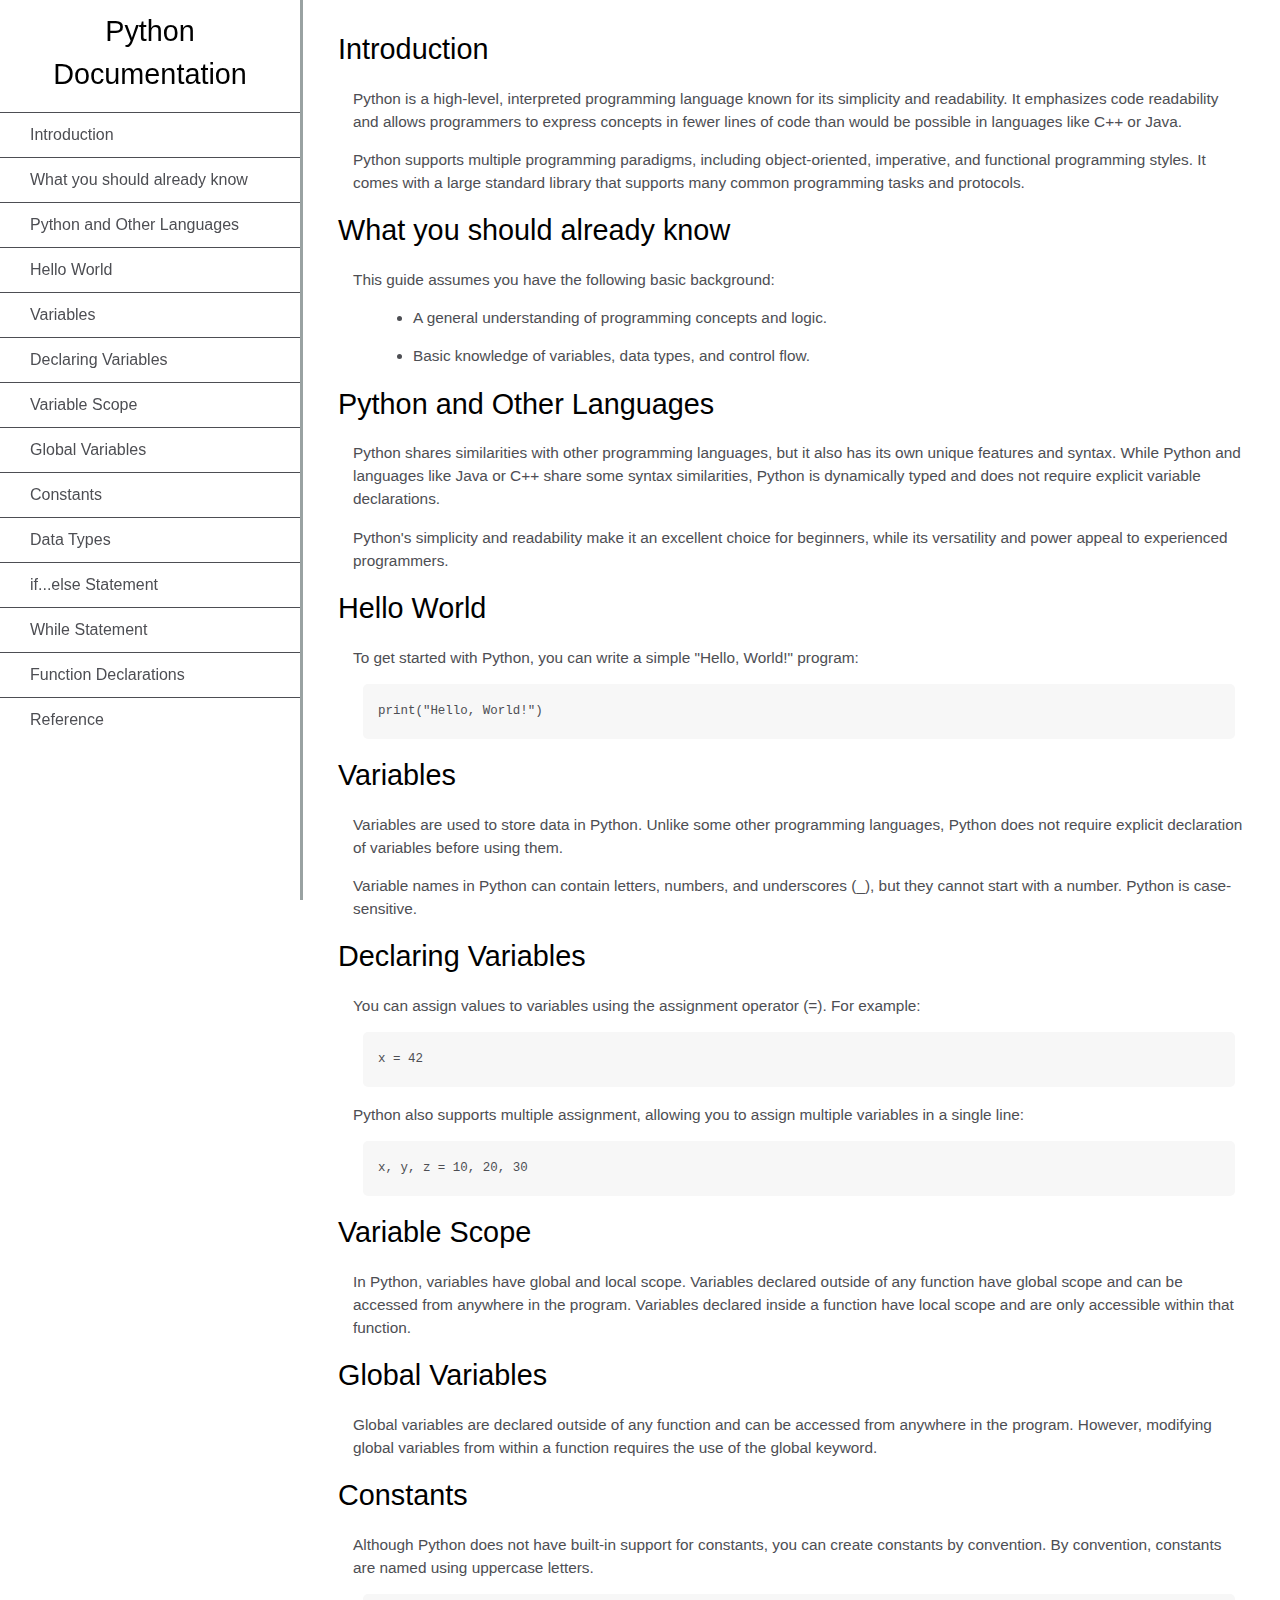
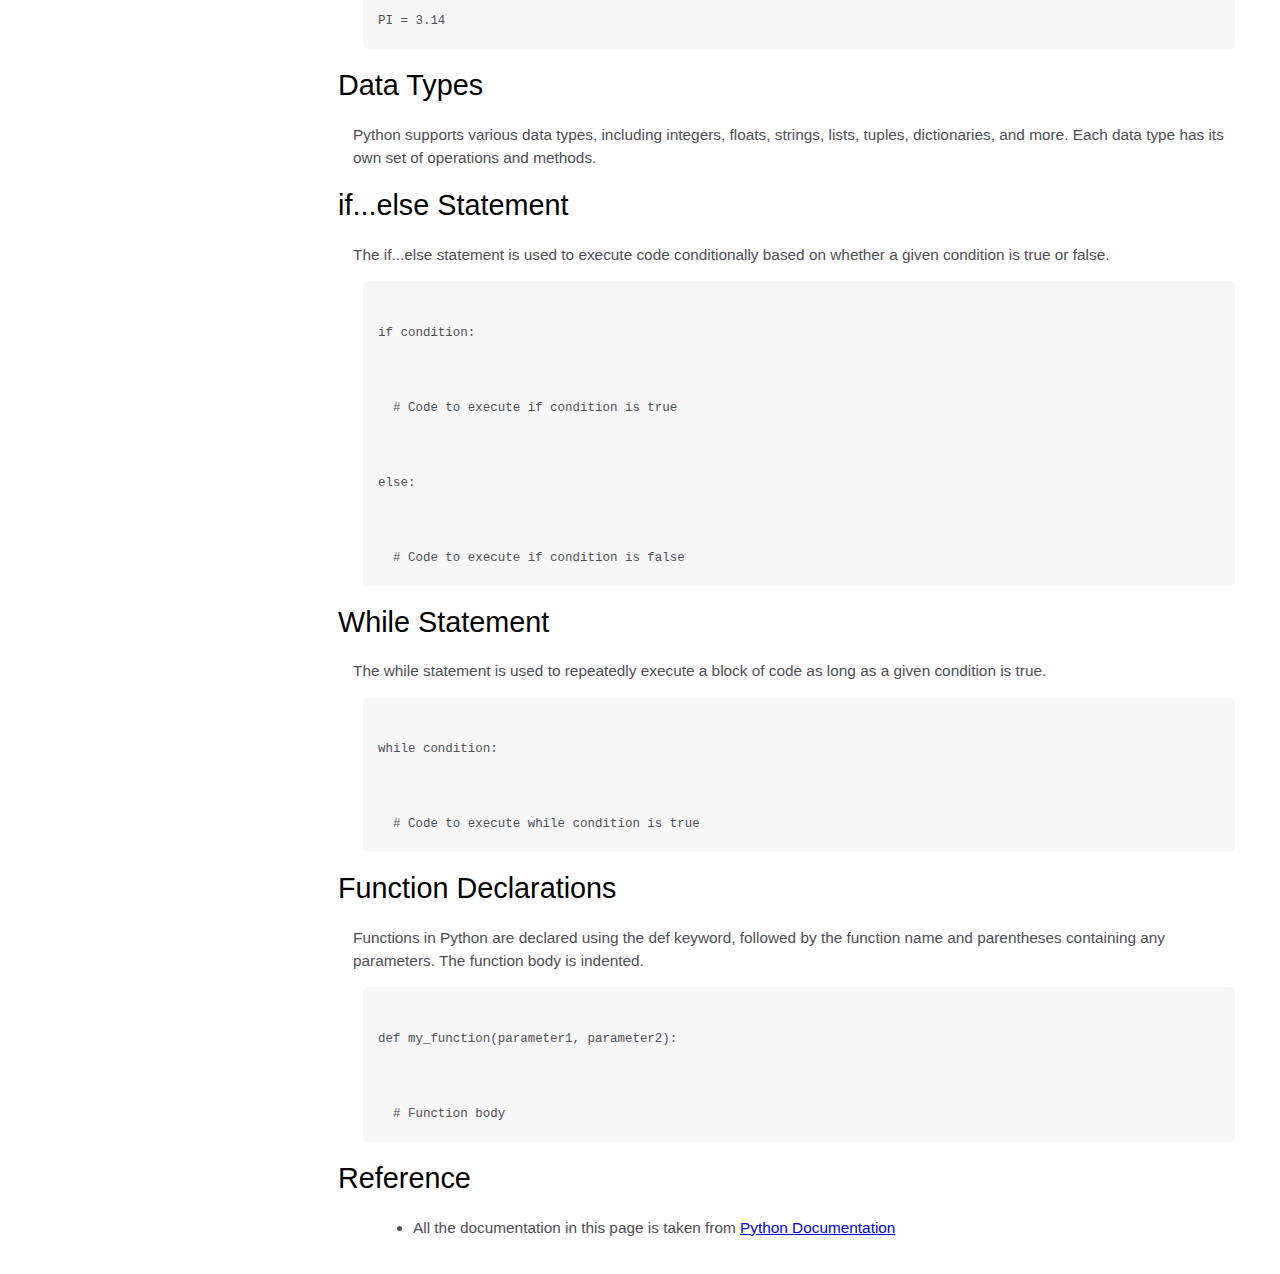
<file: Tech.html>
<!DOCTYPE html>
<html>
  <head>
    <link rel="stylesheet" href="Techcss.css" />
  </head>
  <body>
    <nav id="navbar">
      <header>Python Documentation</header>
      <ul>
        <li><a class="nav-link" href="#Introduction">Introduction</a></li>
        <li>
          <a class="nav-link" href="#What_you_should_already_know"
            >What you should already know</a
          >
        </li>
        <li>
          <a class="nav-link" href="#Python_and_other_languages"
            >Python and Other Languages</a
          >
        </li>
        <li><a class="nav-link" href="#Hello_world">Hello World</a></li>
        <li><a class="nav-link" href="#Variables">Variables</a></li>
        <li>
          <a class="nav-link" href="#Declaring_variables"
            >Declaring Variables</a
          >
        </li>
        <li><a class="nav-link" href="#Variable_scope">Variable Scope</a></li>
        <li>
          <a class="nav-link" href="#Global_variables">Global Variables</a>
        </li>
        <li><a class="nav-link" href="#Constants">Constants</a></li>
        <li><a class="nav-link" href="#Data_types">Data Types</a></li>
        <li>
          <a class="nav-link" href="#if...else_statement"
            >if...else Statement</a
          >
        </li>
        <li><a class="nav-link" href="#while_statement">While Statement</a></li>
        <li>
          <a class="nav-link" href="#Function_declarations"
            >Function Declarations</a
          >
        </li>
        <li><a class="nav-link" href="#Reference">Reference</a></li>
      </ul>
    </nav>
    <main id="main-doc">
      <section class="main-section" id="Introduction">
        <header>Introduction</header>
        <article>
          <p>
            Python is a high-level, interpreted programming language known for
            its simplicity and readability. It emphasizes code readability and
            allows programmers to express concepts in fewer lines of code than
            would be possible in languages like C++ or Java.
          </p>

          <p>
            Python supports multiple programming paradigms, including
            object-oriented, imperative, and functional programming styles. It
            comes with a large standard library that supports many common
            programming tasks and protocols.
          </p>
        </article>
      </section>
      <section class="main-section" id="What_you_should_already_know">
        <header>What you should already know</header>
        <article>
          <p>This guide assumes you have the following basic background:</p>

          <ul>
            <li>
              A general understanding of programming concepts and logic.
            </li>
            <li>Basic knowledge of variables, data types, and control flow.</li>
          </ul>
        </article>
      </section>
      <section class="main-section" id="Python_and_other_languages">
        <header>Python and Other Languages</header>
        <article>
          <p>
            Python shares similarities with other programming languages, but it
            also has its own unique features and syntax. While Python and
            languages like Java or C++ share some syntax similarities, Python
            is dynamically typed and does not require explicit variable
            declarations.
          </p>

          <p>
            Python's simplicity and readability make it an excellent choice for
            beginners, while its versatility and power appeal to experienced
            programmers.
          </p>
        </article>
      </section>
      <section class="main-section" id="Hello_world">
        <header>Hello World</header>
        <article>
          <p>
            To get started with Python, you can write a simple "Hello, World!"
            program:
          </p>
          <code>print("Hello, World!")</code>
        </article>
      </section>
      <section class="main-section" id="Variables">
        <header>Variables</header>
        <article>
          <p>
            Variables are used to store data in Python. Unlike some other
            programming languages, Python does not require explicit
            declaration of variables before using them.
          </p>
          <p>
            Variable names in Python can contain letters, numbers, and
            underscores (_), but they cannot start with a number. Python is
            case-sensitive.
          </p>
        </article>
      </section>
      <section class="main-section" id="Declaring_variables">
        <header>Declaring Variables</header>
        <article>
          <p>
            You can assign values to variables using the assignment operator
            (=). For example:
          </p>
          <code>x = 42</code>
          <p>
            Python also supports multiple assignment, allowing you to assign
            multiple variables in a single line:
          </p>
          <code>x, y, z = 10, 20, 30</code>
        </article>
      </section>
      <section class="main-section" id="Variable_scope">
        <header>Variable Scope</header>
        <article>
          <p>
            In Python, variables have global and local scope. Variables
            declared outside of any function have global scope and can be
            accessed from anywhere in the program. Variables declared inside a
            function have local scope and are only accessible within that
            function.
          </p>
        </article>
      </section>
      <section class="main-section" id="Global_variables">
        <header>Global Variables</header>
        <article>
          <p>
            Global variables are declared outside of any function and can be
            accessed from anywhere in the program. However, modifying global
            variables from within a function requires the use of the global
            keyword.
          </p>
        </article>
      </section>
      <section class="main-section" id="Constants">
        <header>Constants</header>
        <article>
          <p>
            Although Python does not have built-in support for constants, you
            can create constants by convention. By convention, constants are
            named using uppercase letters.
          </p>
          <code>PI = 3.14</code>
        </article>
      </section>
      <section class="main-section" id="Data_types">
        <header>Data Types</header>
        <article>
          <p>
            Python supports various data types, including integers, floats,
            strings, lists, tuples, dictionaries, and more. Each data type has
            its own set of operations and methods.
          </p>
        </article>
      </section>
      <section class="main-section" id="if...else_statement">
        <header>if...else Statement</header>
        <article>
          <p>
            The if...else statement is used to execute code conditionally based
            on whether a given condition is true or false.
          </p>
          <code>
            if condition:
            <br />
            &nbsp;&nbsp;# Code to execute if condition is true
            <br />
            else:
            <br />
            &nbsp;&nbsp;# Code to execute if condition is false
          </code>
        </article>
      </section>
      <section class="main-section" id="while_statement">
        <header>While Statement</header>
        <article>
          <p>
            The while statement is used to repeatedly execute a block of code
            as long as a given condition is true.
          </p>
          <code>
            while condition:
            <br />
            &nbsp;&nbsp;# Code to execute while condition is true
          </code>
        </article>
      </section>
      <section class="main-section" id="Function_declarations">
        <header>Function Declarations</header>
        <article>
          <p>
            Functions in Python are declared using the def keyword, followed by
            the function name and parentheses containing any parameters. The
            function body is indented.
          </p>
          <code>
            def my_function(parameter1, parameter2):
            <br />
            &nbsp;&nbsp;# Function body
          </code>
        </article>
      </section>
      <section class="main-section" id="Reference">
        <header>Reference</header>
        <article>
          <ul>
            <li>
              All the documentation in this page is taken from
              <a
                href="https://docs.python.org/3/tutorial/index.html"
                target="_blank"
                >Python Documentation</a
              >
            </li>
          </ul>
        </article>
      </section>
    </main>
  </body>
</html>
</file>
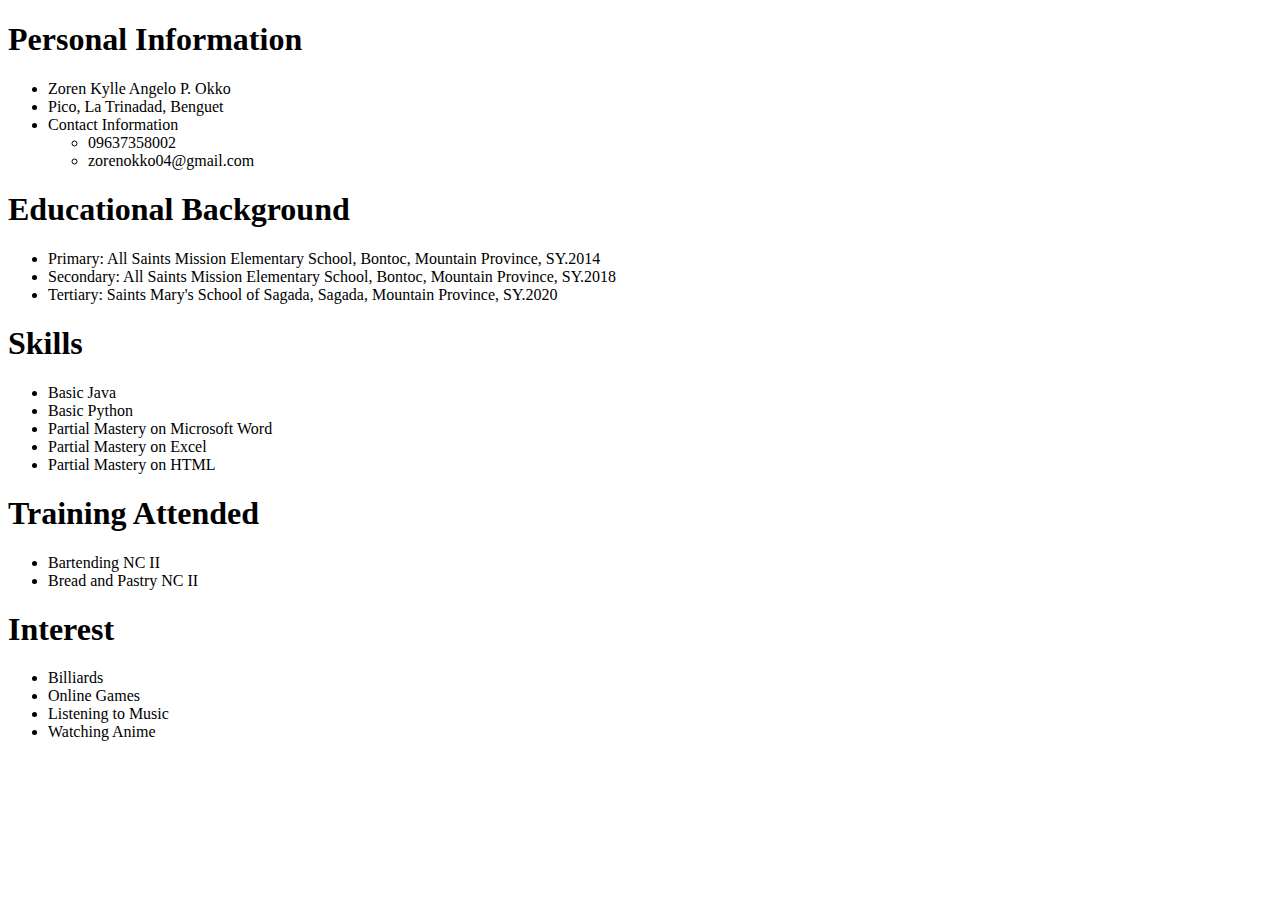
<file: HTML/biodata.html>
<!DOCTYPE html>
<html lang="en">
<head>
    <meta charset="UTF-8">
    <meta name="viewport" content="width=device-width, initial-scale=1.0">
    <title>Document</title>
</head>
<body>
    <h1>Personal Information </h1>
    <ul>
        <li>
            Zoren Kylle Angelo P. Okko
        </li>
    <li>
        Pico, La Trinadad, Benguet
    </li>
        <li>
            Contact Information
        <ul>
            <li>
                09637358002
            </li>
        <li>
            zorenokko04@gmail.com
        </li>
        </ul>
    </ul>

    <h1>Educational Background</h1>
    <ul>
        <li>
            Primary: All Saints Mission Elementary School, Bontoc, Mountain Province, SY.2014
        </li>
        <li>
            Secondary: All Saints Mission Elementary School, Bontoc, Mountain Province, SY.2018
        </li>
        <li>
            Tertiary: Saints Mary's School of Sagada, Sagada, Mountain Province,  SY.2020
        </li>
    </ul>

    <h1>Skills</h1>
    <ul>
        <li>Basic Java</li>
        <li>Basic Python</li>
        <li>Partial Mastery on Microsoft Word</li>
        <li>Partial Mastery on Excel</li>
        <li>Partial Mastery on HTML</li>  
    </ul>

    <h1>Training Attended</h1>
    <ul>
        <li>Bartending NC II</li>
        <li>Bread and Pastry NC II</li>
    </ul>

    <h1>Interest</h1>
    <ul>
        <li>Billiards</li>
        <li>Online Games</li>
        <li>Listening to Music</li>
        <li>Watching Anime</li>
    </ul>
    
</body>
</html>
</file>
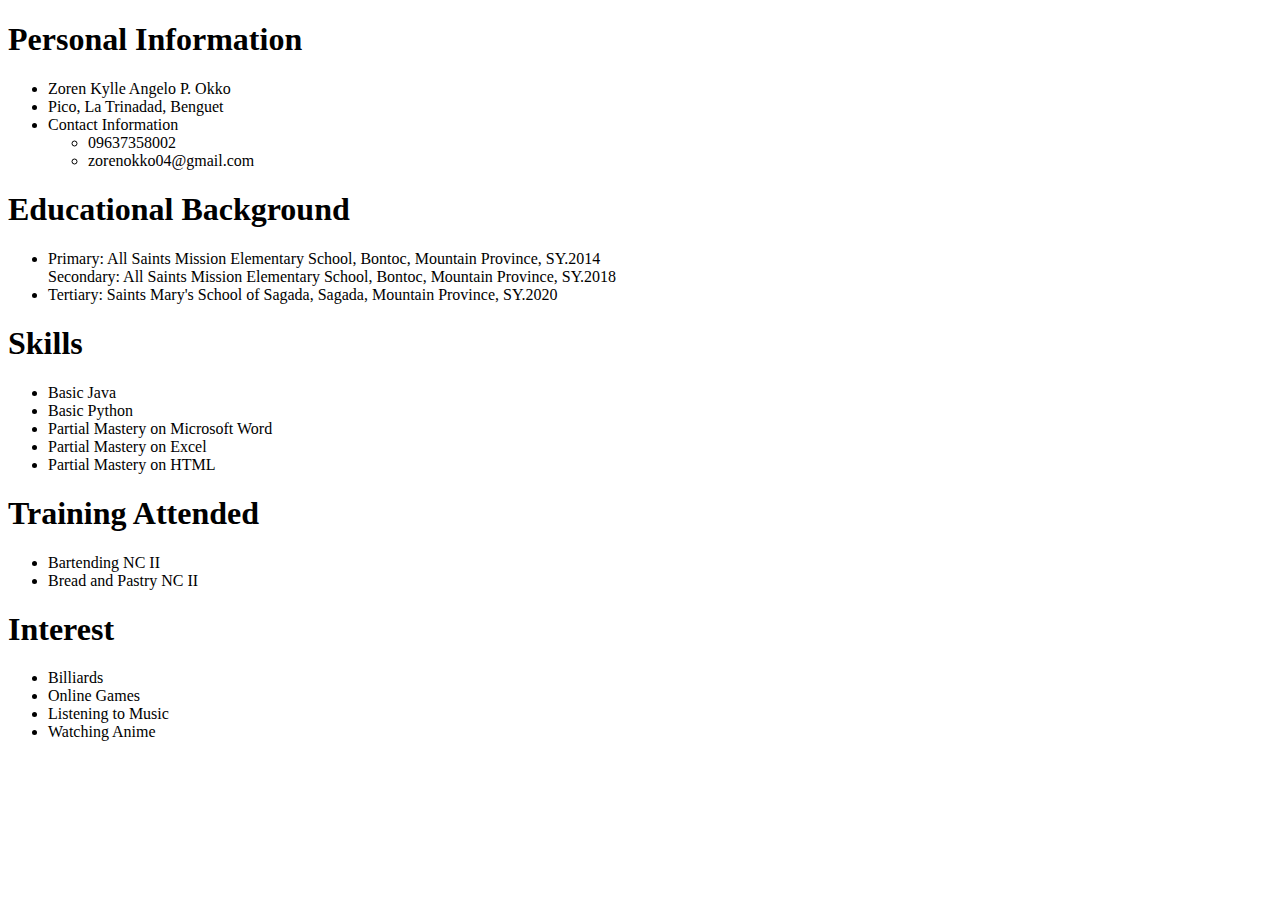
<file: HTML/Resume.html>
<!DOCTYPE html>
<html lang="en">
<head>
    <meta charset="UTF-8">
    <meta name="viewport" content="width=device-width, initial-scale=1.0">
    <title>Document</title>
</head>
<body>
    <h1>Personal Information </h1>
    <ul>
        <li>
            Zoren Kylle Angelo P. Okko
        </li>
    <li>
        Pico, La Trinadad, Benguet
    </li>
        <li>
            Contact Information
        <ul>
            <li>
                09637358002
            </li>
        <li>
            zorenokko04@gmail.com
        </li>
        </ul>
    </ul>

    <h1>Educational Background</h1>
    <ul>
        <li>
            Primary: All Saints Mission Elementary School, Bontoc, Mountain Province, SY.2014
        </li>
            Secondary: All Saints Mission Elementary School, Bontoc, Mountain Province, SY.2018
        <li>
            Tertiary: Saints Mary's School of Sagada, Sagada, Mountain Province,  SY.2020
        </li>
    </ul>

    <h1>Skills</h1>
    <ul>
        <li>Basic Java</li>
        <li>Basic Python</li>
        <li>Partial Mastery on Microsoft Word</li>
        <li>Partial Mastery on Excel</li>
        <li>Partial Mastery on HTML</li>  
    </ul>

    <h1>Training Attended</h1>
    <ul>
        <li>Bartending NC II</li>
        <li>Bread and Pastry NC II</li>
    </ul>

    <h1>Interest</h1>
    <ul>
        <li>Billiards</li>
        <li>Online Games</li>
        <li>Listening to Music</li>
        <li>Watching Anime</li>
    </ul>
    
</body>
</html>
</file>
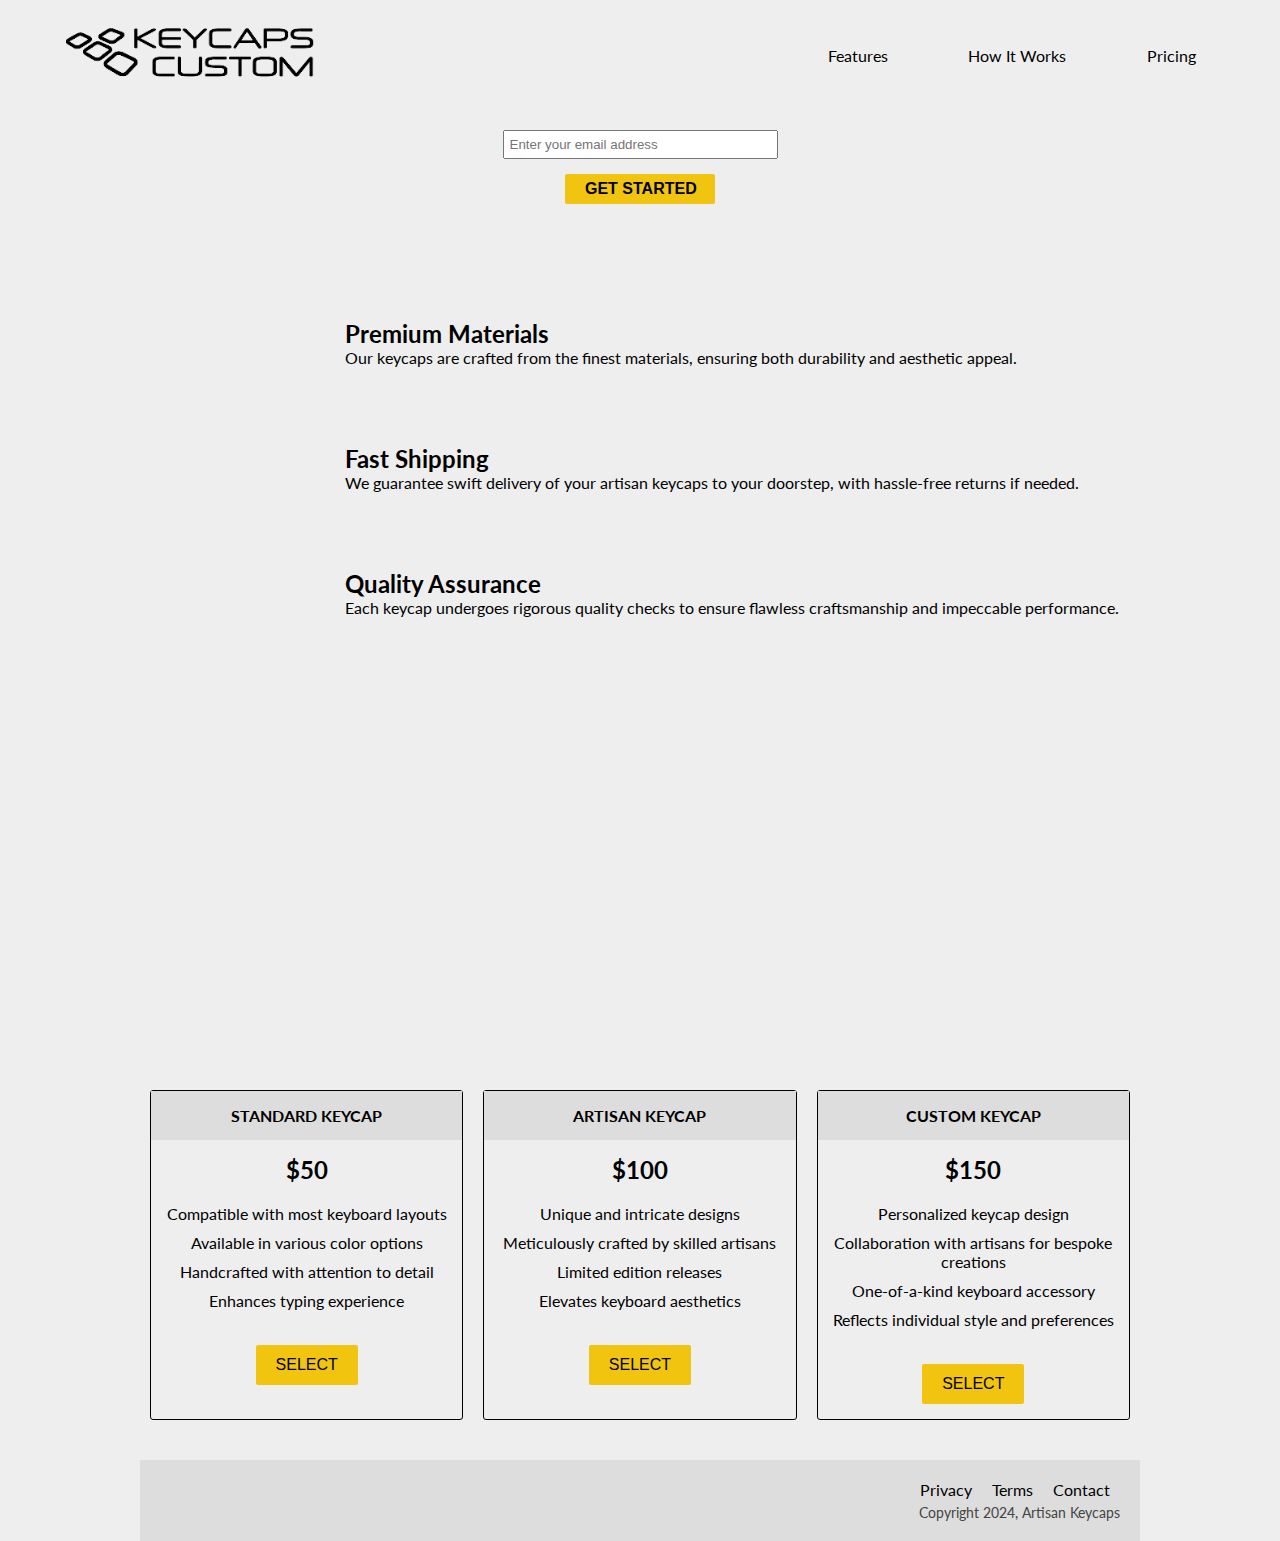
<file: Product Landing Page/html2.html>
<!DOCTYPE html>
<html>
  <head>
    <link rel="stylesheet" href="css2.css" />
    <link
      rel="stylesheet"
      href="css2.css"
      integrity="sha384-50oBUHEmvpQ+1lW4y57PTFmhCaXp0ML5d60M1M7uH2+nqUivzIebhndOJK28anvf"
      crossorigin="anonymous"
    />
  </head>
  <body>
    <div id="page-wrapper">
      <header id="header">
        <div class="logo">
          <img
            id="header-img"
            src="capss.png"
            alt="artisan keycaps"
          />
        </div>

        <nav id="nav-bar">
          <ul>
            <li><a class="nav-link" href="#features">Features</a></li>
            <li><a class="nav-link" href="#how-it-works">How It Works</a></li>
            <li><a class="nav-link" href="#pricing">Pricing</a></li>
          </ul>
        </nav>
      </header>

      <div class="container"></div>

      <section id="hero">
        <h2>Exquisite artisan keycaps crafted just for you</h2>
        <form id="form" action="https://www.freecodecamp.com/email-submit">
          <input
            name="email"
            id="email"
            type="email"
            placeholder="Enter your email address"
            required
          />
          <input id="submit" type="submit" value="Get Started" class="btn" />
        </form>
      </section>

      <div class="container">
        <section id="features">
          <div class="grid">
            <div class="icon"><i class="fa fa-3x fa-fire"></i></div>
            <div class="desc">
              <h2>Premium Materials</h2>
              <p>
                Our keycaps are crafted from the finest materials, ensuring both durability and aesthetic appeal.
              </p>
            </div>
          </div>
          <div class="grid">
            <div class="icon"><i class="fa fa-3x fa-truck"></i></div>
            <div class="desc">
              <h2>Fast Shipping</h2>
              <p>
                We guarantee swift delivery of your artisan keycaps to your doorstep, with hassle-free returns if needed.
              </p>
            </div>
          </div>
          <div class="grid">
            <div class="icon">
              <i class="fa fa-3x fa-battery-full" aria-hidden="true"></i>
            </div>
            <div class="desc">
              <h2>Quality Assurance</h2>
              <p>
                Each keycap undergoes rigorous quality checks to ensure flawless craftsmanship and impeccable performance.
              </p>
            </div>
          </div>
        </section>
        <section id="how-it-works">
          <iframe
            id="video"
            height="315"
            src="https://www.youtube.com/embed/watch?v=I-tJb3rB9eQ"
            frameborder="0"
            allowfullscreen
          ></iframe>
        </section>
        <section id="pricing">
          <div class="product" id="tenor">
            <div class="level">Standard Keycap</div>
            <h2>$50</h2>
            <ol>
              <li>Compatible with most keyboard layouts</li>
              <li>Available in various color options</li>
              <li>Handcrafted with attention to detail</li>
              <li>Enhances typing experience</li>
            </ol>
            <button class="btn">Select</button>
          </div>
          <div class="product" id="bass">
            <div class="level">Artisan Keycap</div>
            <h2>$100</h2>
            <ol>
              <li>Unique and intricate designs</li>
              <li>Meticulously crafted by skilled artisans</li>
              <li>Limited edition releases</li>
              <li>Elevates keyboard aesthetics</li>
            </ol>
            <button class="btn">Select</button>
          </div>
          <div class="product" id="valve">
            <div class="level">Custom Keycap</div>
            <h2>$150</h2>
            <ol>
              <li>Personalized keycap design</li>
              <li>Collaboration with artisans for bespoke creations</li>
              <li>One-of-a-kind keyboard accessory</li>
              <li>Reflects individual style and preferences</li>
            </ol>
            <button class="btn">Select</button>
          </div>
        </section>
        <footer>
          <ul>
            <li><a href="#">Privacy</a></li>
            <li><a href="#">Terms</a></li>
            <li><a href="#">Contact</a></li>
          </ul>
          <span>Copyright 2024, Artisan Keycaps</span>
        </footer>
      </div>
    </div>
  </body>
</html>
</file>
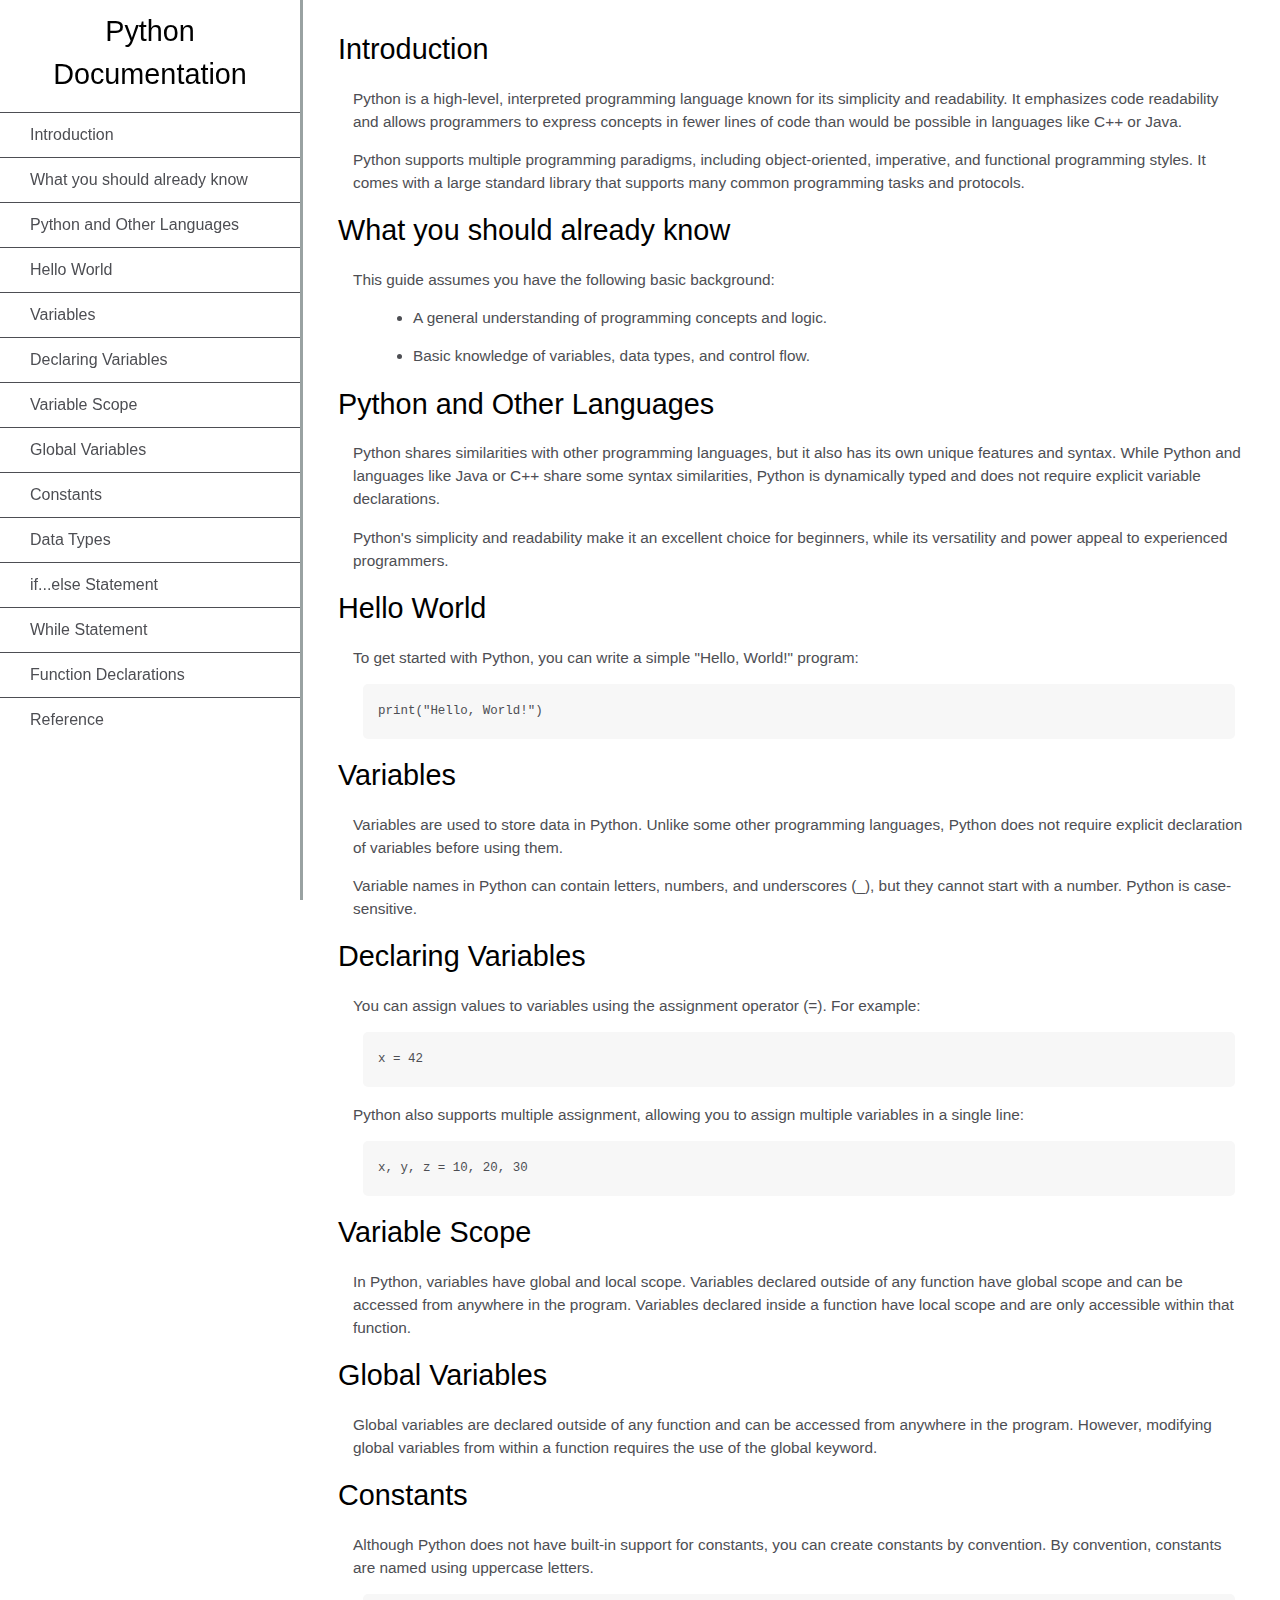
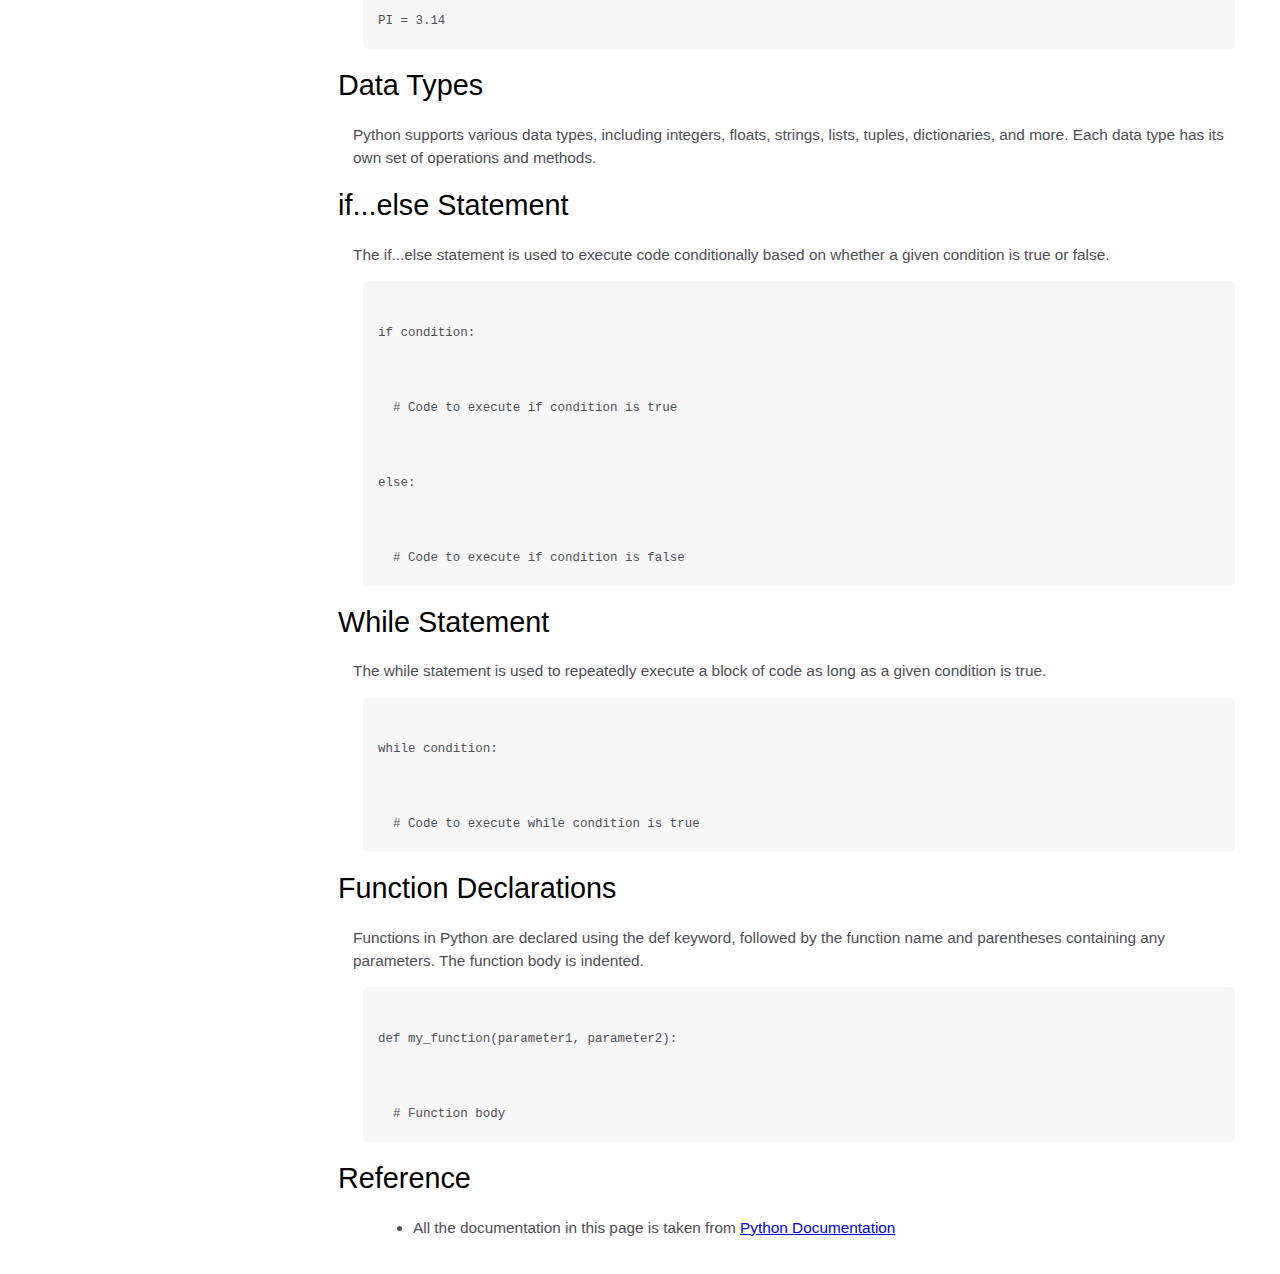
<file: TechnicalDocumentationPage/html1.html>
<!DOCTYPE html>
<html>
  <head>
    <link rel="stylesheet" href="css1.css" />
  </head>
  <body>
    <nav id="navbar">
      <header>Python Documentation</header>
      <ul>
        <li><a class="nav-link" href="#Introduction">Introduction</a></li>
        <li>
          <a class="nav-link" href="#What_you_should_already_know"
            >What you should already know</a
          >
        </li>
        <li>
          <a class="nav-link" href="#Python_and_other_languages"
            >Python and Other Languages</a
          >
        </li>
        <li><a class="nav-link" href="#Hello_world">Hello World</a></li>
        <li><a class="nav-link" href="#Variables">Variables</a></li>
        <li>
          <a class="nav-link" href="#Declaring_variables"
            >Declaring Variables</a
          >
        </li>
        <li><a class="nav-link" href="#Variable_scope">Variable Scope</a></li>
        <li>
          <a class="nav-link" href="#Global_variables">Global Variables</a>
        </li>
        <li><a class="nav-link" href="#Constants">Constants</a></li>
        <li><a class="nav-link" href="#Data_types">Data Types</a></li>
        <li>
          <a class="nav-link" href="#if...else_statement"
            >if...else Statement</a
          >
        </li>
        <li><a class="nav-link" href="#while_statement">While Statement</a></li>
        <li>
          <a class="nav-link" href="#Function_declarations"
            >Function Declarations</a
          >
        </li>
        <li><a class="nav-link" href="#Reference">Reference</a></li>
      </ul>
    </nav>
    <main id="main-doc">
      <section class="main-section" id="Introduction">
        <header>Introduction</header>
        <article>
          <p>
            Python is a high-level, interpreted programming language known for
            its simplicity and readability. It emphasizes code readability and
            allows programmers to express concepts in fewer lines of code than
            would be possible in languages like C++ or Java.
          </p>

          <p>
            Python supports multiple programming paradigms, including
            object-oriented, imperative, and functional programming styles. It
            comes with a large standard library that supports many common
            programming tasks and protocols.
          </p>
        </article>
      </section>
      <section class="main-section" id="What_you_should_already_know">
        <header>What you should already know</header>
        <article>
          <p>This guide assumes you have the following basic background:</p>

          <ul>
            <li>
              A general understanding of programming concepts and logic.
            </li>
            <li>Basic knowledge of variables, data types, and control flow.</li>
          </ul>
        </article>
      </section>
      <section class="main-section" id="Python_and_other_languages">
        <header>Python and Other Languages</header>
        <article>
          <p>
            Python shares similarities with other programming languages, but it
            also has its own unique features and syntax. While Python and
            languages like Java or C++ share some syntax similarities, Python
            is dynamically typed and does not require explicit variable
            declarations.
          </p>

          <p>
            Python's simplicity and readability make it an excellent choice for
            beginners, while its versatility and power appeal to experienced
            programmers.
          </p>
        </article>
      </section>
      <section class="main-section" id="Hello_world">
        <header>Hello World</header>
        <article>
          <p>
            To get started with Python, you can write a simple "Hello, World!"
            program:
          </p>
          <code>print("Hello, World!")</code>
        </article>
      </section>
      <section class="main-section" id="Variables">
        <header>Variables</header>
        <article>
          <p>
            Variables are used to store data in Python. Unlike some other
            programming languages, Python does not require explicit
            declaration of variables before using them.
          </p>
          <p>
            Variable names in Python can contain letters, numbers, and
            underscores (_), but they cannot start with a number. Python is
            case-sensitive.
          </p>
        </article>
      </section>
      <section class="main-section" id="Declaring_variables">
        <header>Declaring Variables</header>
        <article>
          <p>
            You can assign values to variables using the assignment operator
            (=). For example:
          </p>
          <code>x = 42</code>
          <p>
            Python also supports multiple assignment, allowing you to assign
            multiple variables in a single line:
          </p>
          <code>x, y, z = 10, 20, 30</code>
        </article>
      </section>
      <section class="main-section" id="Variable_scope">
        <header>Variable Scope</header>
        <article>
          <p>
            In Python, variables have global and local scope. Variables
            declared outside of any function have global scope and can be
            accessed from anywhere in the program. Variables declared inside a
            function have local scope and are only accessible within that
            function.
          </p>
        </article>
      </section>
      <section class="main-section" id="Global_variables">
        <header>Global Variables</header>
        <article>
          <p>
            Global variables are declared outside of any function and can be
            accessed from anywhere in the program. However, modifying global
            variables from within a function requires the use of the global
            keyword.
          </p>
        </article>
      </section>
      <section class="main-section" id="Constants">
        <header>Constants</header>
        <article>
          <p>
            Although Python does not have built-in support for constants, you
            can create constants by convention. By convention, constants are
            named using uppercase letters.
          </p>
          <code>PI = 3.14</code>
        </article>
      </section>
      <section class="main-section" id="Data_types">
        <header>Data Types</header>
        <article>
          <p>
            Python supports various data types, including integers, floats,
            strings, lists, tuples, dictionaries, and more. Each data type has
            its own set of operations and methods.
          </p>
        </article>
      </section>
      <section class="main-section" id="if...else_statement">
        <header>if...else Statement</header>
        <article>
          <p>
            The if...else statement is used to execute code conditionally based
            on whether a given condition is true or false.
          </p>
          <code>
            if condition:
            <br />
            &nbsp;&nbsp;# Code to execute if condition is true
            <br />
            else:
            <br />
            &nbsp;&nbsp;# Code to execute if condition is false
          </code>
        </article>
      </section>
      <section class="main-section" id="while_statement">
        <header>While Statement</header>
        <article>
          <p>
            The while statement is used to repeatedly execute a block of code
            as long as a given condition is true.
          </p>
          <code>
            while condition:
            <br />
            &nbsp;&nbsp;# Code to execute while condition is true
          </code>
        </article>
      </section>
      <section class="main-section" id="Function_declarations">
        <header>Function Declarations</header>
        <article>
          <p>
            Functions in Python are declared using the def keyword, followed by
            the function name and parentheses containing any parameters. The
            function body is indented.
          </p>
          <code>
            def my_function(parameter1, parameter2):
            <br />
            &nbsp;&nbsp;# Function body
          </code>
        </article>
      </section>
      <section class="main-section" id="Reference">
        <header>Reference</header>
        <article>
          <ul>
            <li>
              All the documentation in this page is taken from
              <a
                href="https://docs.python.org/3/tutorial/index.html"
                target="_blank"
                >Python Documentation</a
              >
            </li>
          </ul>
        </article>
      </section>
    </main>
  </body>
</html>
</file>
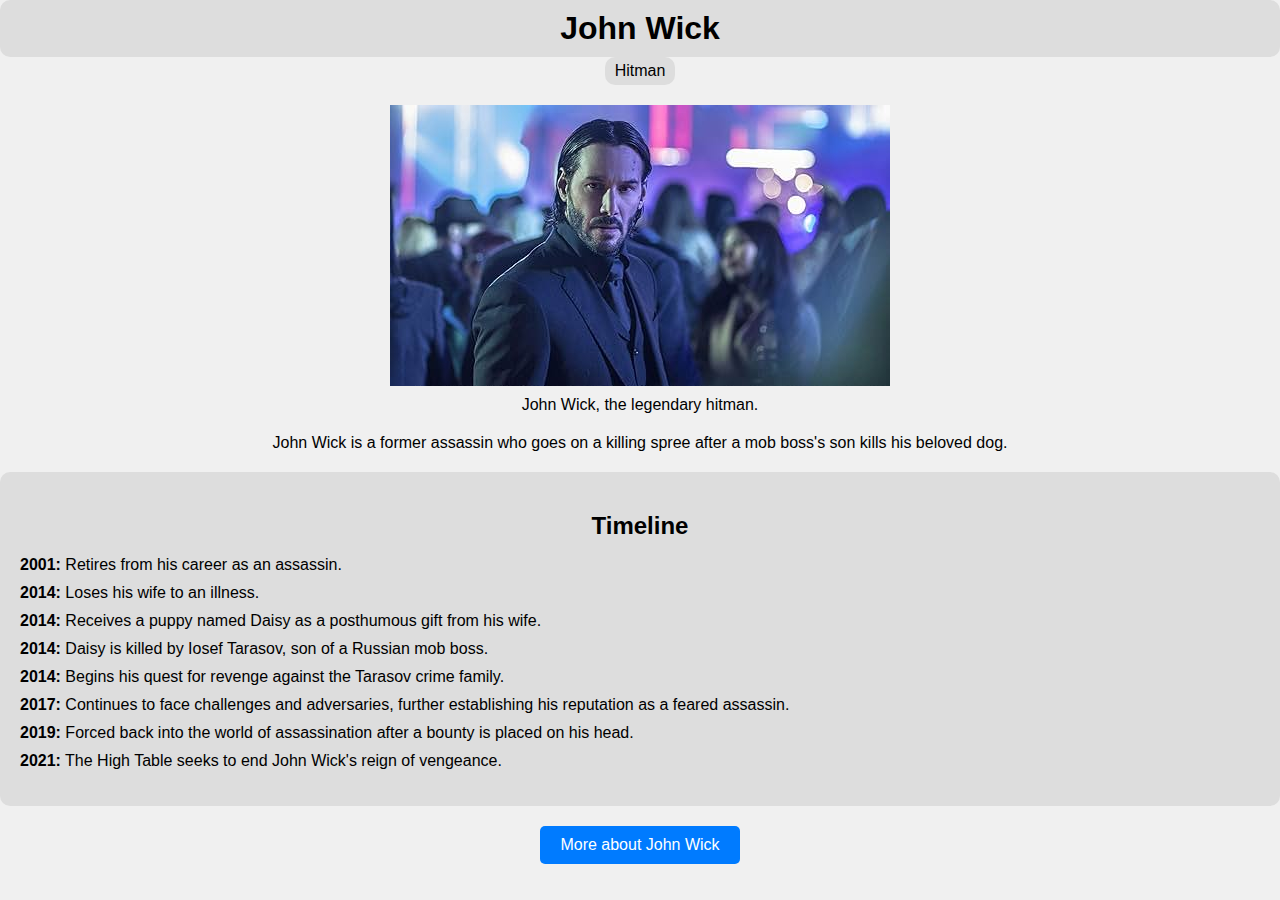
<file: TributePage/html.html>
<!DOCTYPE html>
<html lang="en">
<head>
  <meta charset="UTF-8">
  <meta name="viewport" content="width=device-width, initial-scale=1.0">
  <title>Tribute Page</title>
  <link rel="stylesheet" href="css.css">
</head>
<body>
  <div id="title-container">
    <div id="title">John Wick</div>
    <div id="hitman">Hitman</div>
  </div>
  
  <div id="img-div">
    <img id="image" src="JH.jpg" alt="John Wick">
    <div id="img-caption">John Wick, the legendary hitman.</div>
  </div>

  <div id="tribute-info">
    John Wick is a former assassin who goes on a killing spree after a mob boss's son kills his beloved dog.
  </div>

  <div id="timeline">
    <h2>Timeline</h2>
    <ul>
      <li><strong>2001:</strong> Retires from his career as an assassin.</li>
      <li><strong>2014:</strong> Loses his wife to an illness.</li>
      <li><strong>2014:</strong> Receives a puppy named Daisy as a posthumous gift from his wife.</li>
      <li><strong>2014:</strong> Daisy is killed by Iosef Tarasov, son of a Russian mob boss.</li>
      <li><strong>2014:</strong> Begins his quest for revenge against the Tarasov crime family.</li>
      <li><strong>2017:</strong> Continues to face challenges and adversaries, further establishing his reputation as a feared assassin.</li>
      <li><strong>2019:</strong> Forced back into the world of assassination after a bounty is placed on his head.</li>
      <li><strong>2021:</strong> The High Table seeks to end John Wick's reign of vengeance.</li>
    </ul>
  </div>

  <a id="tribute-link" href="https://en.wikipedia.org/wiki/John_Wick_(film_series)" target="_blank">More about John Wick</a>
</body>
</html>
</file>
<file: Techcss.css>
html,
body {
  min-width: 290px;
  color: #4d4e53;
  background-color: #ffffff;
  font-family: 'Open Sans', Arial, sans-serif;
  line-height: 1.5;
}

#navbar {
  position: fixed;
  min-width: 290px;
  top: 0px;
  left: 0px;
  width: 300px;
  height: 100%;
  border-right: solid;
  border-color: rgba(0, 22, 22, 0.4);
}

header {
  color: black;
  margin: 10px;
  text-align: center;
  font-size: 1.8em;
  font-weight: thin;
}

#main-doc header {
  text-align: left;
  margin: 0px;
}

#navbar ul {
  height: 88%;
  padding: 0;
  overflow-y: auto;
  overflow-x: hidden;
}

#navbar li {
  color: #4d4e53;
  border-top: 1px solid;
  list-style: none;
  position: relative;
  width: 100%;
}

#navbar a {
  display: block;
  padding: 10px 30px;
  color: #4d4e53;
  text-decoration: none;
  cursor: pointer;
}

#main-doc {
  position: absolute;
  margin-left: 310px;
  padding: 20px;
  margin-bottom: 110px;
}

section article {
  color: #4d4e53;
  margin: 15px;
  font-size: 0.96em;
}

section li {
  margin: 15px 0px 0px 20px;
}

code {
  display: block;
  text-align: left;
  white-space: pre-line;
  position: relative;
  word-break: normal;
  word-wrap: normal;
  line-height: 2;
  background-color: #f7f7f7;
  padding: 15px;
  margin: 10px;
  border-radius: 5px;
}

@media only screen and (max-width: 815px) {
  /* For mobile phones: */
  #navbar ul {
    border: 1px solid;
    height: 207px;
  }

  #navbar {
    background-color: white;
    position: absolute;
    top: 0;
    padding: 0;
    margin: 0;
    width: 100%;
    max-height: 275px;
    border: none;
    z-index: 1;
    border-bottom: 2px solid;
  }

  #main-doc {
    position: relative;
    margin-left: 0px;
    margin-top: 270px;
  }
}

@media only screen and (max-width: 400px) {
  #main-doc {
    margin-left: -10px;
  }

  code {
    margin-left: -20px;
    width: 100%;
    padding: 15px;
    padding-left: 10px;
    padding-right: 45px;
    min-width: 233px;
  }
}
</file>
<file: Product Landing Page/css2.css>
/** global element styling **/

@import 'https://fonts.googleapis.com/css?family=Lato:400,700';

* {
  margin: 0;
  padding: 0;
  box-sizing: border-box;
}

body {
  background-color: #eee;
  font-family: 'Lato', sans-serif;
}

#page-wrapper {
  position: relative;
}

li {
  list-style: none;
}

a {
  color: #000;
  text-decoration: none;
}

/** global classes styling **/

.container {
  max-width: 1000px;
  width: 100%;
  margin: 0 auto;
}

.btn {
  padding: 0 20px;
  height: 40px;
  font-size: 1em;
  font-weight: 900;
  text-transform: uppercase;
  border: 3px black solid;
  border-radius: 2px;
  background: transparent;
  cursor: pointer;
}

.grid {
  display: flex;
}

header {
  position: fixed;
  top: 0;
  min-height: 75px;
  padding: 0px 20px;
  display: flex;
  justify-content: space-around;
  align-items: center;
  background-color: #eee;
}

@media (max-width: 600px) {
  header {
    flex-wrap: wrap;
  }
}

.logo {
  width: 60vw;
}

@media (max-width: 650px) {
  .logo {
    margin-top: 15px;
    width: 100%;
    position: relative;
  }
}

.logo > img {
  width: 100%;
  height: 100%;
  max-width: 300px;
  display: flex;
  justify-content: center;
  align-items: center;
  text-align: center;
  margin-left: 20px;
}

@media (max-width: 650px) {
  .logo > img {
    margin: 0 auto;
  }
}

nav {
  font-weight: 400;
}

@media (max-width: 650px) {
  nav {
    margin-top: 10px;
    width: 100%;
    display: flex;
    flex-direction: column;
    align-items: center;
    text-align: center;
    padding: 0 50px;
  }
  nav li {
    padding-bottom: 5px;
  }
}

nav > ul {
  width: 35vw;
  display: flex;
  flex-direction: row;
  justify-content: space-around;
}

@media (max-width: 650px) {
  nav > ul {
    flex-direction: column;
  }
}

#hero {
  display: flex;
  flex-direction: column;
  align-items: center;
  justify-content: center;
  text-align: center;
  height: 200px;
  margin-top: 50px;
}

#hero > h2 {
  margin-bottom: 20px;
  word-wrap: break-word;
}

#hero input[type='email'] {
  max-width: 275px;
  width: 100%;
  padding: 5px;
}

#hero input[type='submit'] {
  max-width: 150px;
  width: 100%;
  height: 30px;
  margin: 15px 0;
  border: 0;
  background-color: #f1c40f;
}

#hero input[type='submit']:hover {
  background-color: orange;
  transition: background-color 1s;
}

@media (max-width: 650px) {
  #hero {
    margin-top: 120px;
  }
}

#features {
  margin-top: 30px;
}

#features .icon {
  display: flex;
  align-items: center;
  justify-content: center;
  height: 125px;
  width: 20vw;
  color: darkorange;
}

@media (max-width: 550px) {
  #features .icon {
    display: none;
  }
}

#features .desc {
  display: flex;
  flex-direction: column;
  justify-content: center;
  height: 125px;
  width: 80vw;
  padding: 5px;
}

@media (max-width: 550px) {
  #features .desc {
    width: 100%;
    text-align: center;
    padding: 0;
    height: 150px;
  }
}

@media (max-width: 650px) {
  #features {
    margin-top: 0;
  }
}

#how-it-works {
  margin-top: 50px;
  display: flex;
  justify-content: center;
}

#how-it-works > iframe {
  max-width: 560px;
  width: 100%;
}

#pricing {
  margin-top: 60px;
  display: flex;
  flex-direction: row;
  justify-content: center;
}

.product {
  display: flex;
  flex-direction: column;
  align-items: center;
  text-align: center;
  width: calc(100% / 3);
  margin: 10px;
  border: 1px solid #000;
  border-radius: 3px;
}

.product > .level {
  background-color: #ddd;
  color: black;
  padding: 15px 0;
  width: 100%;
  text-transform: uppercase;
  font-weight: 700;
}

.product > h2 {
  margin-top: 15px;
}

.product > ol {
  margin: 15px 0;
}

.product > ol > li {
  padding: 5px 0;
}

.product > button {
  border: 0;
  margin: 15px 0;
  background-color: #f1c40f;
  font-weight: 400;
}

.product > button:hover {
  background-color: orange;
  transition: background-color 1s;
}

@media (max-width: 800px) {
  #pricing {
    flex-direction: column;
  }
  .product {
    max-width: 300px;
    width: 100%;
    margin: 0 auto;
    margin-bottom: 10px;
  }
}

footer {
  margin-top: 30px;
  background-color: #ddd;
  padding: 20px;
}

footer > ul {
  display: flex;
  justify-content: flex-end;
}

footer > ul > li {
  padding: 0 10px;
}

footer > span {
  margin-top: 5px;
  display: flex;
  justify-content: flex-end;
  font-size: 0.9em;
  color: #444;
}
</file>
<file: TechnicalDocumentationPage/css1.css>
html,
body {
  min-width: 290px;
  color: #4d4e53;
  background-color: #ffffff;
  font-family: 'Open Sans', Arial, sans-serif;
  line-height: 1.5;
}

#navbar {
  position: fixed;
  min-width: 290px;
  top: 0px;
  left: 0px;
  width: 300px;
  height: 100%;
  border-right: solid;
  border-color: rgba(0, 22, 22, 0.4);
}

header {
  color: black;
  margin: 10px;
  text-align: center;
  font-size: 1.8em;
  font-weight: thin;
}

#main-doc header {
  text-align: left;
  margin: 0px;
}

#navbar ul {
  height: 88%;
  padding: 0;
  overflow-y: auto;
  overflow-x: hidden;
}

#navbar li {
  color: #4d4e53;
  border-top: 1px solid;
  list-style: none;
  position: relative;
  width: 100%;
}

#navbar a {
  display: block;
  padding: 10px 30px;
  color: #4d4e53;
  text-decoration: none;
  cursor: pointer;
}

#main-doc {
  position: absolute;
  margin-left: 310px;
  padding: 20px;
  margin-bottom: 110px;
}

section article {
  color: #4d4e53;
  margin: 15px;
  font-size: 0.96em;
}

section li {
  margin: 15px 0px 0px 20px;
}

code {
  display: block;
  text-align: left;
  white-space: pre-line;
  position: relative;
  word-break: normal;
  word-wrap: normal;
  line-height: 2;
  background-color: #f7f7f7;
  padding: 15px;
  margin: 10px;
  border-radius: 5px;
}

@media only screen and (max-width: 815px) {
  /* For mobile phones: */
  #navbar ul {
    border: 1px solid;
    height: 207px;
  }

  #navbar {
    background-color: white;
    position: absolute;
    top: 0;
    padding: 0;
    margin: 0;
    width: 100%;
    max-height: 275px;
    border: none;
    z-index: 1;
    border-bottom: 2px solid;
  }

  #main-doc {
    position: relative;
    margin-left: 0px;
    margin-top: 270px;
  }
}

@media only screen and (max-width: 400px) {
  #main-doc {
    margin-left: -10px;
  }

  code {
    margin-left: -20px;
    width: 100%;
    padding: 15px;
    padding-left: 10px;
    padding-right: 45px;
    min-width: 233px;
  }
}
</file>
<file: TributePage/css.css>
body {
    font-family: Arial, sans-serif;
    margin: 0;
    padding: 0;
    background-color: #f0f0f0;
    text-align: center;
  }
  
  #title {
    font-size: 32px;
    font-weight: bold;
    background-color: #ddd;
    padding: 10px;
    border-radius: 10px;
  }
  
  #hitman {
    background-color: #ddd;
    padding: 5px 10px;
    border-radius: 10px;
    display: inline-block;
  }
  
  #img-div {
    margin-top: 20px;
  }
  
  #image {
    max-width: 100%;
    height: auto;
    display: block;
    margin: 0 auto;
  }
  
  #img-caption {
    margin-top: 10px;
  }
  
  #tribute-info {
    margin-top: 20px;
  }
  
  #timeline {
    margin-top: 20px;
    background-color: #ddd;
    padding: 20px;
    border-radius: 10px;
  }
  
  #timeline h2 {
    font-size: 24px;
    margin-bottom: 10px;
  }
  
  #timeline ul {
    list-style-type: none;
    padding: 0;
    text-align: left;
  }
  
  #timeline ul li {
    margin-bottom: 10px;
  }
  
  #timeline ul li strong {
    font-weight: bold;
  }
  
  #tribute-link {
    display: inline-block;
    margin-top: 20px;
    padding: 10px 20px;
    background-color: #007bff;
    color: #fff;
    text-decoration: none;
    border-radius: 5px;
  }
  
  #tribute-link:hover {
    background-color: #0056b3;
  }
</file>
